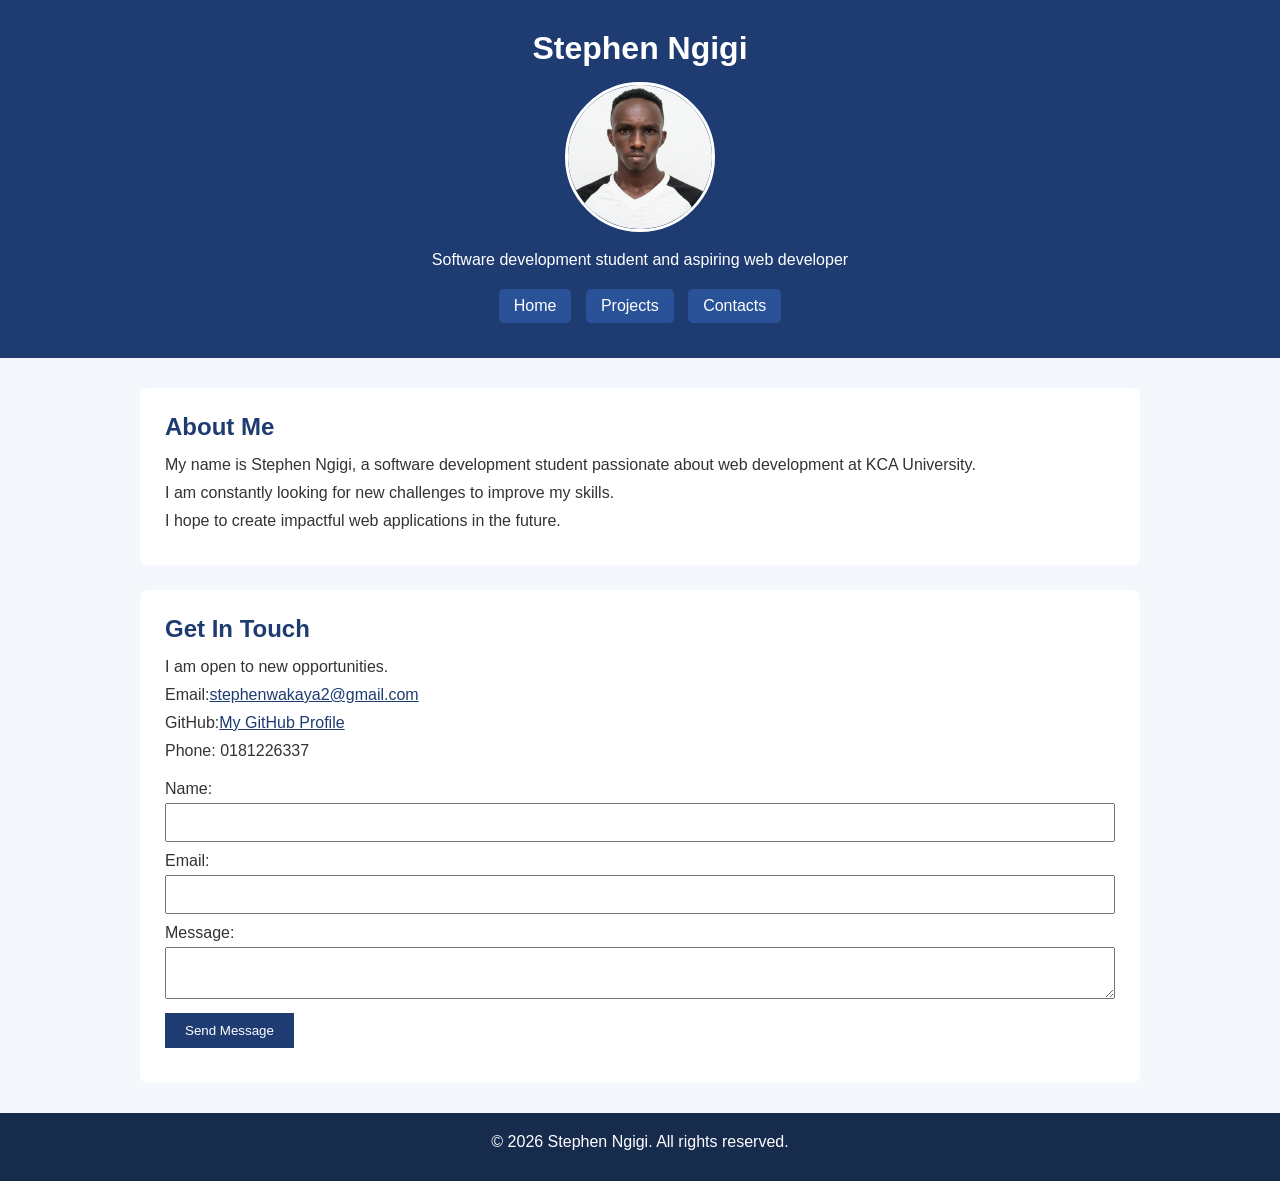
<file: index.html>
<!DOCTYPE html>
<html lang="en">
<head>
    <meta charset="UTF-8">
    <meta name="viewport" content="width=device-width, initial-scale=1.0">
    <title>Stephen Ngigi - Portfolio</title>
    <link rel="stylesheet" href="styles.css">
</head>
<body>

<header>
    <h1>Stephen Ngigi</h1>
    <img src="images/profile.jpg.jpg" alt="Stephen Ngigi">
    <p>Software development student and aspiring web developer</p>
    <nav>
        <a href="index.html">Home</a>
        <a href="projects.html">Projects</a>
        <a href="#contacts">Contacts</a>
    </nav>
</header>
<main>
<section id="about">
    <h2>About Me</h2>
    <p>My name is Stephen Ngigi, a software development student passionate about web development at KCA University.</p>
    <p>I am constantly looking for new challenges to improve my skills.</p>
    <p>I hope to create impactful web applications in the future.</p>
</section>

<section id="contacts">
    <h2>Get In Touch</h2>
    <p>I am open to new opportunities.</p>
    <ul>
        <li>Email:<a href="mailto:stephenwakaya2@gmail.com">stephenwakaya2@gmail.com</a></li>
        <li>GitHub:<a href="https://github.com/2607518-spec" target="_blank">My GitHub Profile</a></li>
        <li>Phone: 0181226337</li>
    </ul>
    <form id="contactForm">
        <label for="name">Name:</label>
        <input type="text" id="name">
        <label for="email">Email:</label>
        <input type="text" id="email">
        <label for="message">Message:</label>
        <textarea id="message"></textarea>
        <button type="submit">Send Message</button>
        <p id="error"></p>
    </form>
</section>
</main>
<footer>
    <p>&copy; 2026 Stephen Ngigi. All rights reserved.</p>
</footer>
<script src="script.js"></script>
</body>
</html>
</file>
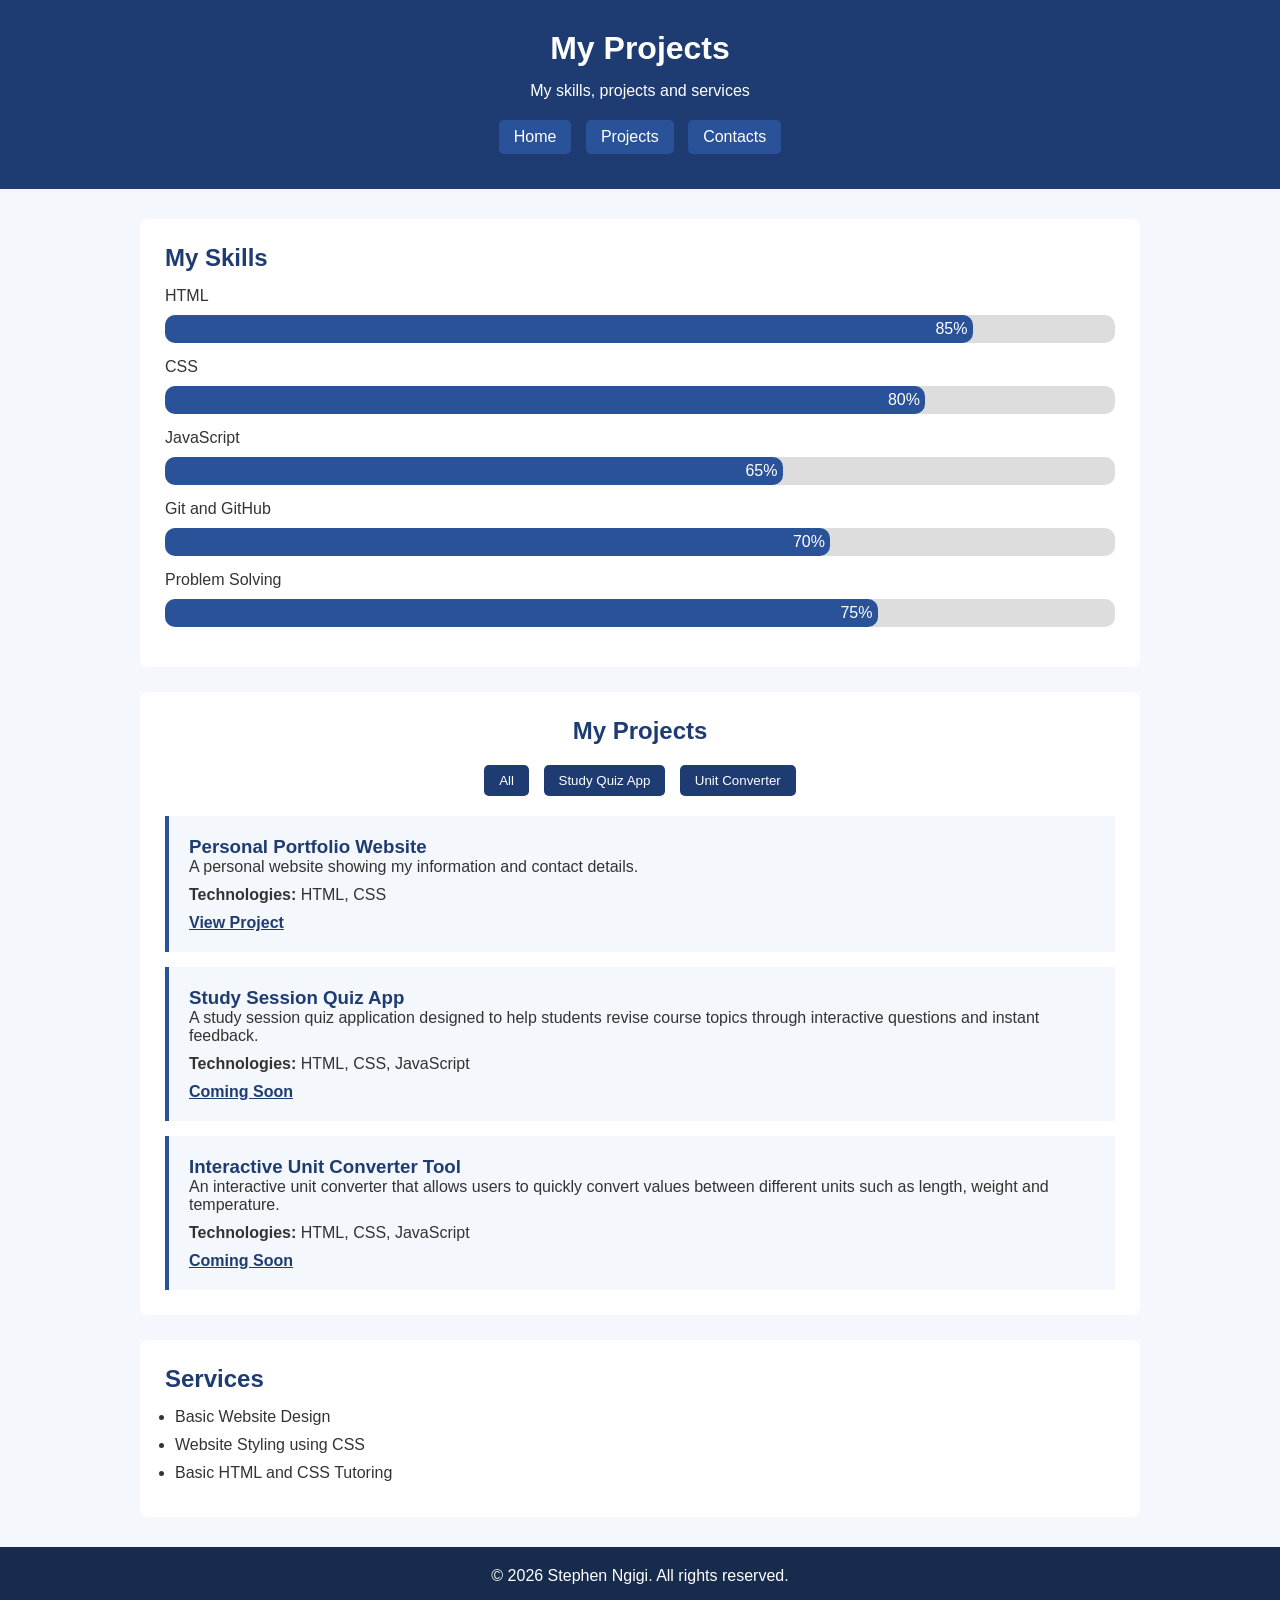
<file: projects.html>
<!DOCTYPE html>
<html lang="en">
<head>
    <meta charset="UTF-8">
    <meta name="viewport" content="width=device-width, initial-scale=1.0">
    <title>Stephen Ngigi - Projects</title>
    <link rel="stylesheet" href="styles.css">
</head>
<body>
<header>
    <h1>My Projects</h1>
    <p>My skills, projects and services</p>
    <nav>
        <a href="index.html">Home</a>
        <a href="projects.html">Projects</a>
        <a href="index.html#contacts">Contacts</a>
    </nav>
</header>
<main>
<section id="skills">
    <h2>My Skills</h2>
    <p>HTML</p>
    <div class="bar">
        <div class="html">85%</div>
    </div>
    <p>CSS</p>
    <div class="bar">
        <div class="css">80%</div>
    </div>
    <p>JavaScript</p>
    <div class="bar">
        <div class="javascript">65%</div>
    </div>
    <p>Git and GitHub</p>
    <div class="bar">
        <div class="github">70%</div>
    </div>
    <p>Problem Solving</p>
    <div class="bar">
        <div class="problem">75%</div>
    </div>
</section>
<section id="projects">
    <h2>My Projects</h2>
    <button onclick="showProjects('all')">All</button>
    <button type="button" onclick="showProjects('quiz')">Study Quiz App</button>
    <button type="button" onclick="showProjects('converter')">Unit Converter</button>
    <div id="project1" class="project web">
        <h3>Personal Portfolio Website</h3>
        <p>A personal website showing my information and contact details.</p>
        <p><strong>Technologies:</strong> HTML, CSS</p>
        <a href="index.html">View Project</a>
    </div>
      <div id="project2" class="project quiz">
      <h3>Study Session Quiz App</h3>
      <p>A study session quiz application designed to help students revise course topics through interactive questions and instant feedback.</p>
      <p><strong>Technologies:</strong> HTML, CSS, JavaScript</p>
      <a href="#" onclick="comingSoon(); return false;"> Coming Soon</a>
    </div>
    <div id="project3" class="project web">
       <h3>Interactive Unit Converter Tool</h3>
       <p>An interactive unit converter that allows users to quickly convert values between different units such as length, weight and temperature.</p>
       <p><strong>Technologies:</strong> HTML, CSS, JavaScript</p>
       <a href="#" onclick="comingSoon(); return false;">Coming Soon</a>
    </div>
</section>
<section id="services">
    <h2>Services</h2>
    <ul>
        <li>Basic Website Design</li>
        <li>Website Styling using CSS</li>
        <li>Basic HTML and CSS Tutoring</li>
    </ul>
</section>
</main>
<footer>
    <p>&copy; 2026 Stephen Ngigi. All rights reserved.</p>
</footer>
<script src="script.js"></script>
</body>
</html>
</file>
<file: styles.css>
* {
    margin: 0;
    padding: 0;
    box-sizing: border-box;
}

body {
    font-family: Arial, sans-serif;
    background-color: #f4f7fb;
    color: #333;
}

header {
    background-color: #1e3c72;
    color: white;
    text-align: center;
    padding: 30px;
}

header h1 {
    margin-bottom: 15px;
}

header img {
    width: 150px;
    height: 150px;
    border-radius: 50%;
    border: 3px solid white;
}

header p {
    margin: 15px;
}

nav a {
    color: white;
    text-decoration: none;
    background-color: #2a5298;
    padding: 8px 15px;
    margin: 5px;
    display: inline-block;
    border-radius: 5px;
}

nav a:hover {
    background-color: white;
    color: #1e3c72;
}

main {
    width: 90%;
    max-width: 1000px;
    margin: 30px auto;
}

section {
    background-color: white;
    padding: 25px;
    margin-bottom: 25px;
    border-radius: 8px;
}

h2 {
    color: #1e3c72;
    margin-bottom: 15px;
}

p {
    margin-bottom: 10px;
}

/* Skills */

.bar {
    background-color: #ddd;
    margin-bottom: 15px;
    border-radius: 10px;
}

.bar div {
    background-color: #2a5298;
    color: white;
    padding: 5px;
    text-align: right;
    border-radius: 10px;
}

.html {
    width: 85%;
}

.css {
    width: 80%;
}

.javascript {
    width: 65%;
}

.github {
    width: 70%;
}

.problem {
    width: 75%;
}

/* Projects */

#projects {
    text-align: center;
}

#projects button {
    background-color: #1e3c72;
    color: white;
    border: none;
    padding: 8px 15px;
    margin: 5px;
    border-radius: 5px;
    cursor: pointer;
}

.project {
    background-color: #f4f7fb;
    padding: 20px;
    margin-top: 15px;
    border-left: 4px solid #2a5298;
    text-align: left;
}

.project h3 {
    color: #1e3c72;
}

.project a {
    color: #1e3c72;
    font-weight: bold;
}

/* Services */

#services li {
    margin: 10px;
}

/* Contact */

#contacts ul {
    list-style: none;
}

#contacts li {
    margin: 10px 0;
}

#contacts a {
    color: #1e3c72;
}

form {
    margin-top: 20px;
}

form label {
    display: block;
    margin-top: 10px;
}

form input,
form textarea {
    width: 100%;
    padding: 10px;
    margin-top: 5px;
}

form button {
    background-color: #1e3c72;
    color: white;
    border: none;
    padding: 10px 20px;
    margin-top: 10px;
    cursor: pointer;
}

#error {
    margin-top: 10px;
    font-weight: bold;
}

/* Footer */

footer {
    background-color: #172b4d;
    color: white;
    text-align: center;
    padding: 20px;
}

/* Mobile */

@media (max-width: 600px) {
    header img {
        width: 120px;
        height: 120px;
    }

    nav a {
        display: block;
    }

    section {
        padding: 20px;
    }
}
</file>
